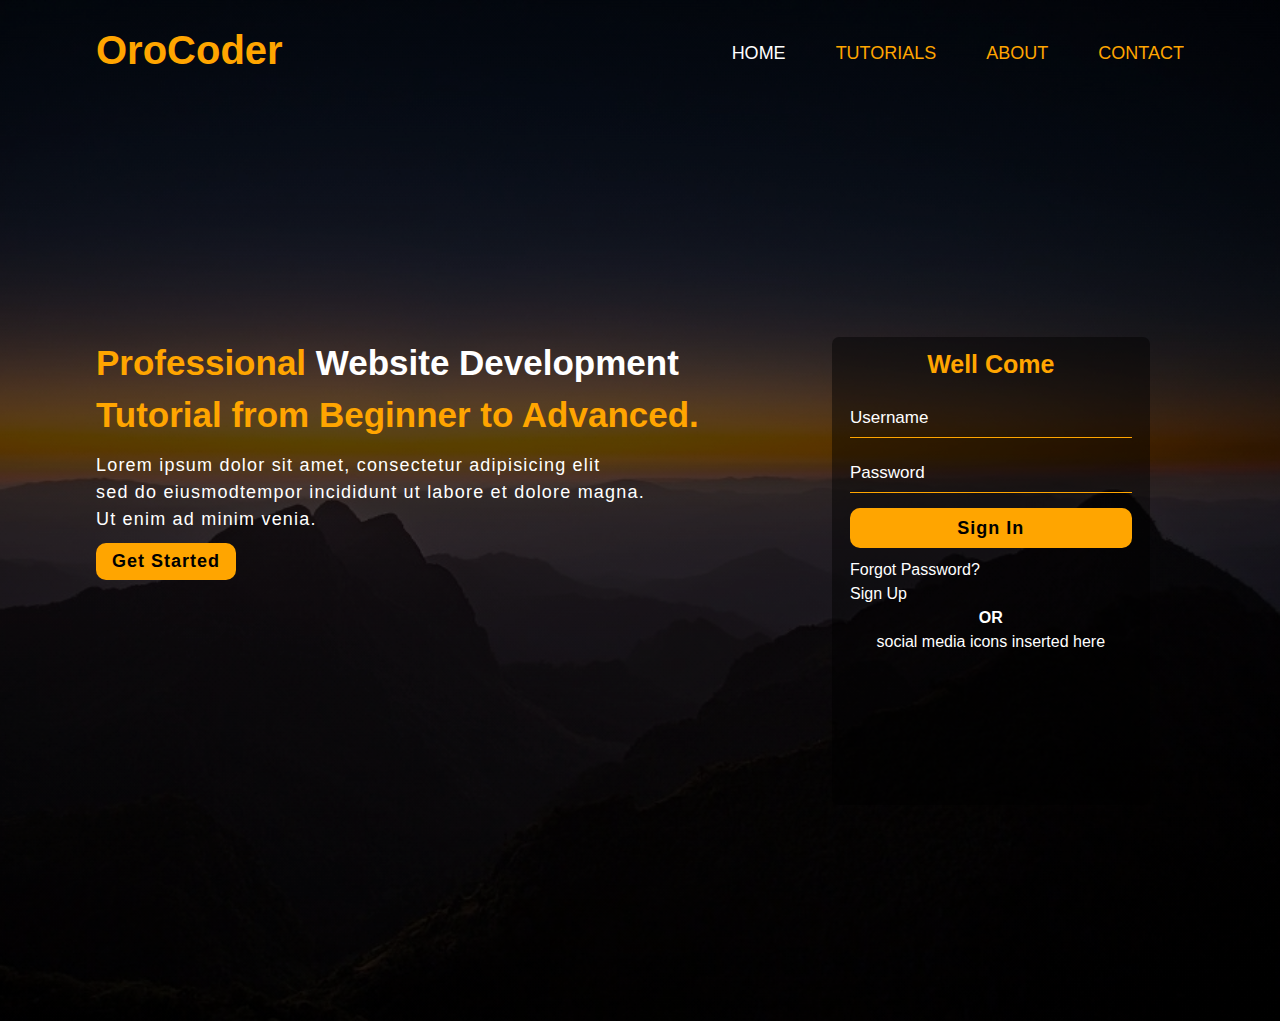
<file: My Website 6/index.html>
<!DOCTYPE html>
<html>
<head>
	<title>Home</title>
	<link rel="stylesheet" type="text/css" href="style/style.css">
	<link rel="stylesheet" type="text/css" href="style/responsive.css">
</head>
<body>
<header>
	<div class="container">
		<div class="home-content">
			<div id="my-logo">
			<h1>OroCoder</h1>
		</div>

		<nav>
			<ul>
				<li><a href="index.html" class="active">Home</a></li>
				<li><a href="tutorials.html">Tutorials</a></li>
				<li><a href="about.html">About</a></li>
				<li><a href="contact.html">Contact</a></li>
			</ul>
		</nav>
		</div>

		<div class="home-text-content">
			<h1>Professional <span>Website Development</span> <br>Tutorial from Beginner to Advanced.</h1>
			<p>
				Lorem ipsum dolor sit amet, consectetur adipisicing elit<br> sed do eiusmodtempor incididunt ut labore et dolore magna.<br>Ut enim ad minim venia.
			</p>
			<a href="#"><button class="h-btn">Get Started</button></a>
		</div>

		<div class="sign-in-page">
			<h1>Well Come</h1>
			<form accept="" method="">
				<input type="text" name="username" placeholder="Username" autocomplete="off">
				<input type="password" name="password" placeholder="Password" required="required">
				<input type="submit" name="submitted" value="Sign In">
				<a href="#">Forgot Password?</a>
				<a href="#">Sign Up</a>
				<p id="head">OR</p>
				<p>social media icons inserted here</p>
			</form>
		</div>
	</div>
</header>
</body>
</html>
</file>
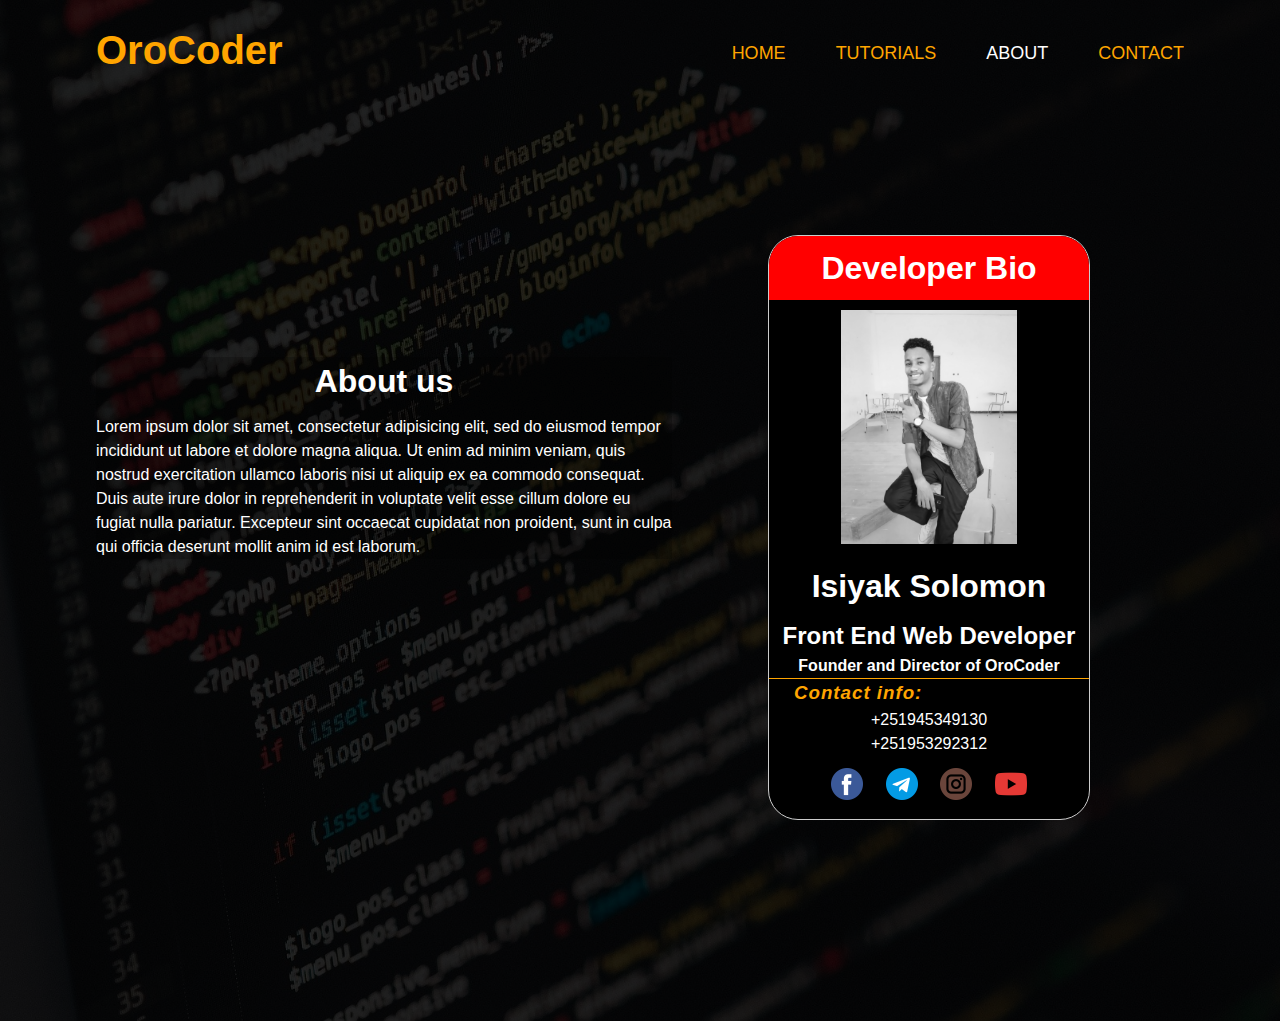
<file: My Website 6/about.html>
<!DOCTYPE html>
<html>
<head>
	<title>Home</title>
	<link rel="stylesheet" type="text/css" href="style/style.css">
	<link rel="stylesheet" type="text/css" href="style/responsive.css">
</head>
<body>
<header id="about-header">
	<div class="container">
		<div class="home-content">
			<div id="my-logo">
			<h1>OroCoder</h1>
		</div>

		<nav>
			<ul>
				<li><a href="index.html">Home</a></li>
				<li><a href="tutorials.html">Tutorials</a></li>
				<li><a href="about.html" class="active">About</a></li>
				<li><a href="contact.html">Contact</a></li>
			</ul>
		</nav>
	</div>

			<div class="about-main-content">
				<h1>About us</h1>
				<p>
					Lorem ipsum dolor sit amet, consectetur adipisicing elit, sed do eiusmod
					tempor incididunt ut labore et dolore magna aliqua. Ut enim ad minim veniam,
					quis nostrud exercitation ullamco laboris nisi ut aliquip ex ea commodo
					consequat. Duis aute irure dolor in reprehenderit in voluptate velit esse
					cillum dolore eu fugiat nulla pariatur. Excepteur sint occaecat cupidatat non
					proident, sunt in culpa qui officia deserunt mollit anim id est laborum.
				</p>
			</div>

			<div class="about-sidebar">
				<div id="dev-detail">
					<h1>Developer Bio</h1>
					<img src="image/isiyak_S.jpg">
					<h1 id="title">Isiyak Solomon</h1>
					<h2>Front End Web Developer</h2>
					<h4>Founder and Director of OroCoder</h4>
					<h3>Contact info:</h3>
					<p>+251945349130</p>
					<p>+251953292312</p>
				</div>
				<div class="dev-social-link">
					<p>
						<a href="#">
							<img src="icons/fb.png">
						</a>
						<a href="#">
							<img src="icons/telegram.png">
						</a>
						<a href="#">
							<img src="icons/instagram.png">
						</a>
						<a href="#">
							<img src="icons/youtube.png">
						</a>
					</p>
				</div>
			</div>
		</div>
	</div>
</header>
</body>
</html>
</file>
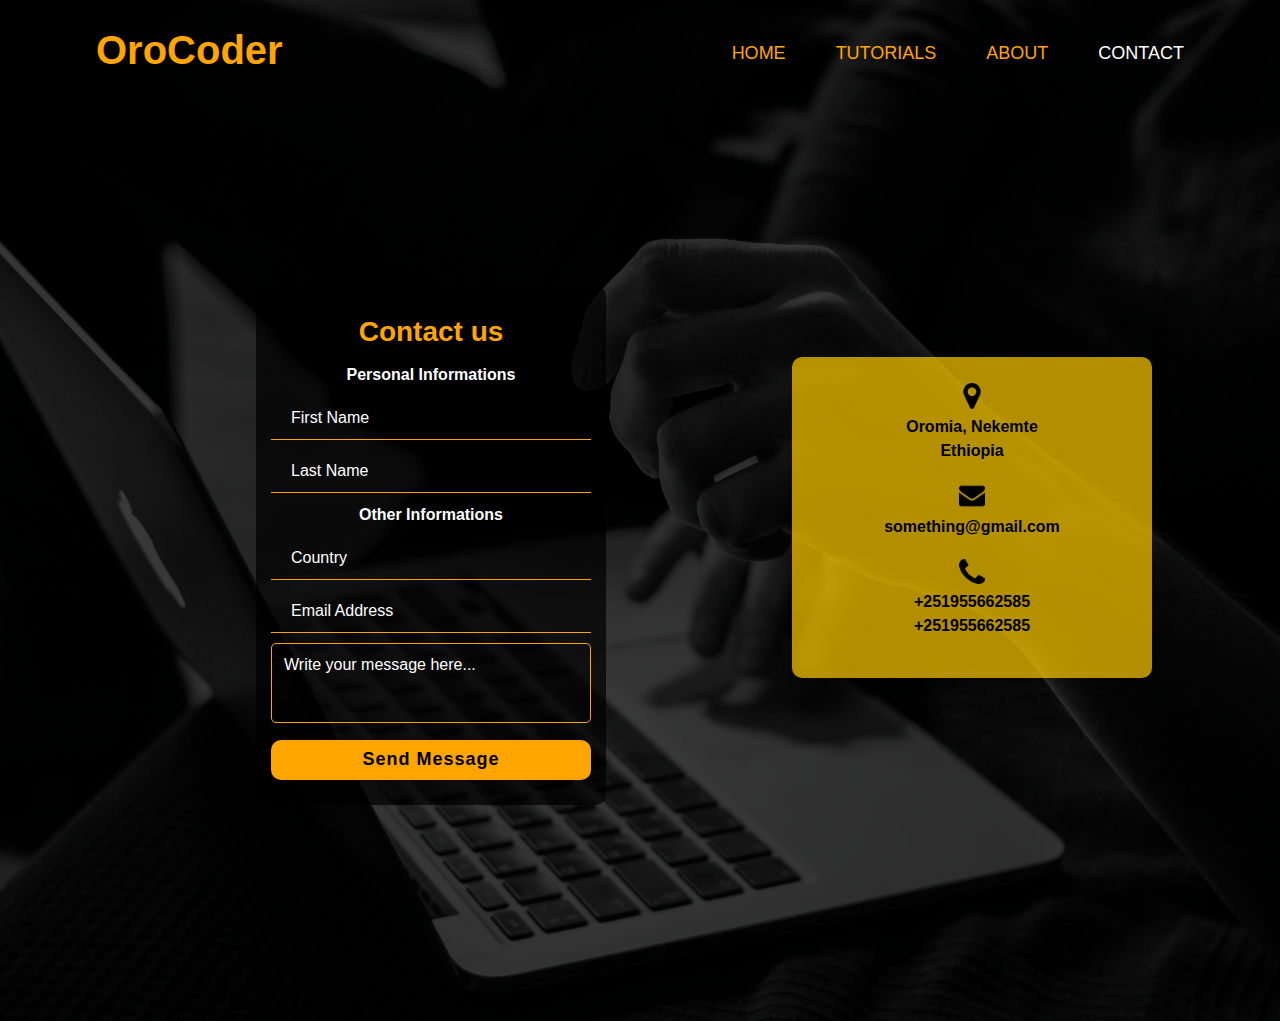
<file: My Website 6/contact.html>
<!DOCTYPE html>
<html>
<head>
	<title>Contact us</title>
	<link rel="stylesheet" type="text/css" href="style/style.css">
	<link rel="stylesheet" type="text/css" href="style/responsive.css">
</head>
<body>
<header id="contact-header">
	<div class="container">
		<div class="home-content">
			<div id="my-logo">
			<h1>OroCoder</h1>
		</div>

		<nav>
			<ul>
				<li><a href="index.html">Home</a></li>
				<li><a href="tutorials.html">Tutorials</a></li>
				<li><a href="about.html">About</a></li>
				<li><a href="contact.html" class="active">Contact</a></li>
			</ul>
		</nav>
		</div>

		<section class="contact-form">
			<h1>Contact us</h1>
			<form action="" method="">
				<h2>Personal Informations</h2>
				<input type="text" name="First-Name" placeholder="First Name" autocomplete="off" required="required">

				<input type="text" name="Last-Name" placeholder="Last Name" autocomplete="off" required="required">

				<h2>Other Informations</h2>
				<input type="text" name="Country" placeholder="Country" autocomplete="off" required="required">

				<input type="email" name="email" placeholder="Email Address" required="required">

				<textarea placeholder="Write your message here..."></textarea>

				<input type="submit" name="submitted" value="Send Message">
			</form>
		</section>

		<section class="contact-address">
			<img src="icons/location.png">
			<h2>Oromia, Nekemte <br>Ethiopia</h2>

			<img src="icons/post.png">
			<h2>something@gmail.com</h2>

			<img src="icons/call.png">
			<h2>+251955662585 <br>+251955662585</h2>
		</section>
		
</header>
</body>
</html>
</file>
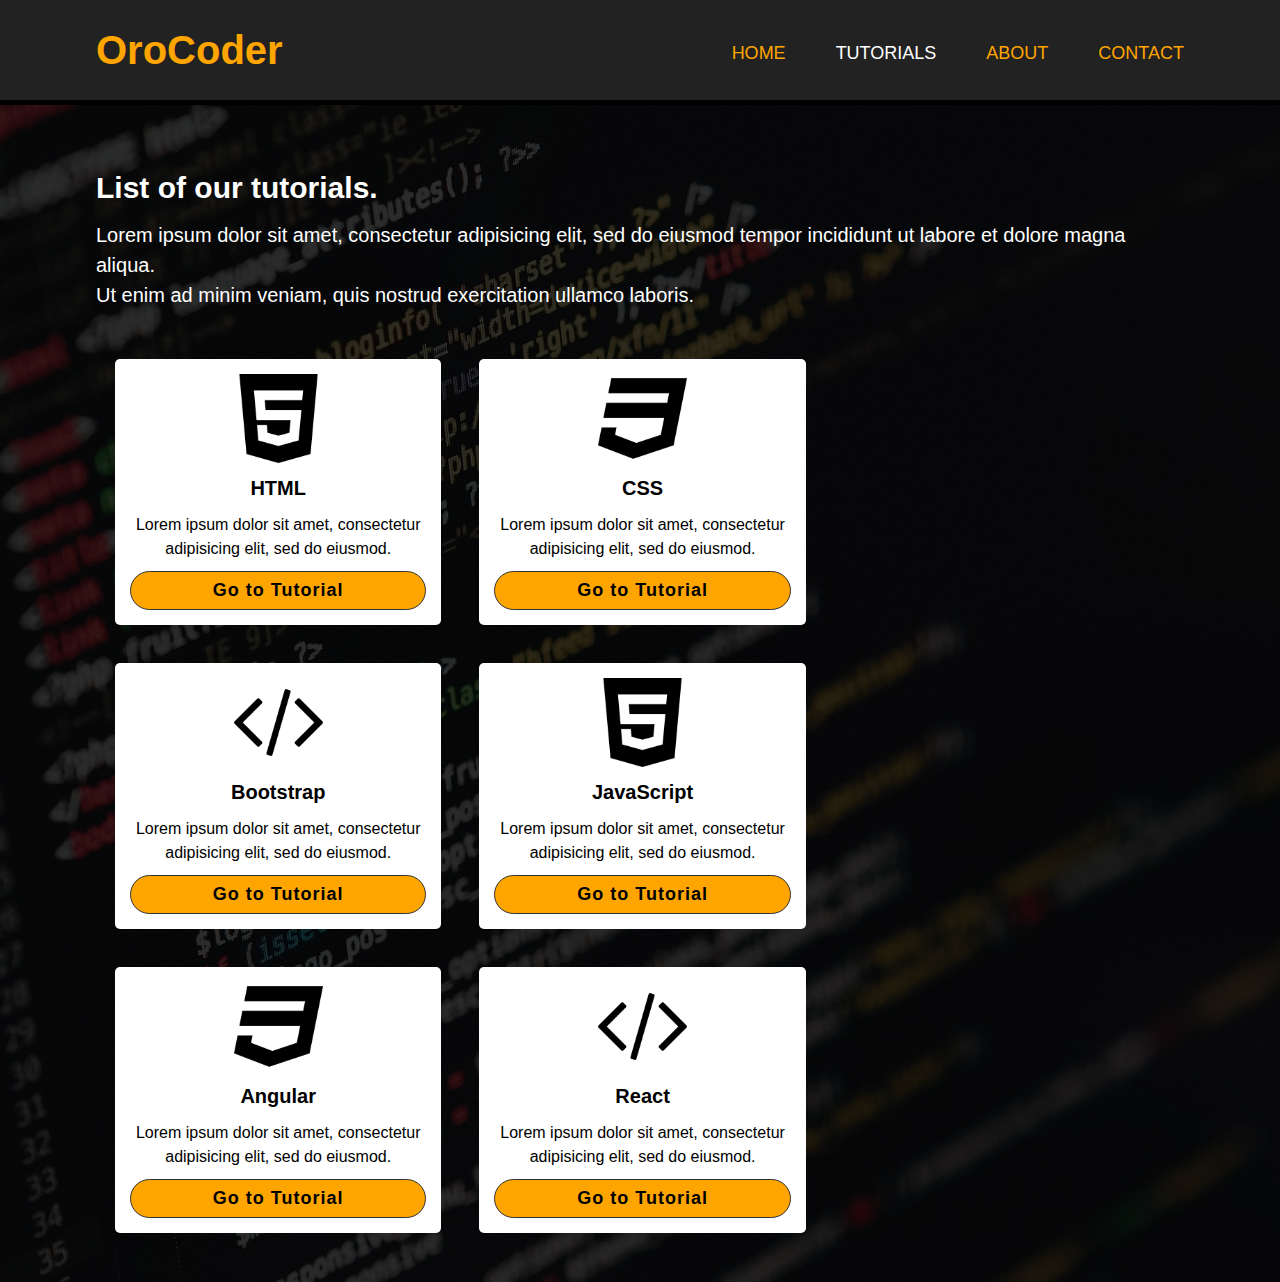
<file: My Website 6/tutorials.html>
<!DOCTYPE html>
<html>
<head>
	<title>Tutorials</title>
	<link rel="stylesheet" type="text/css" href="style/style.css">
	<link rel="stylesheet" type="text/css" href="style/responsive.css">
</head>
<body>
<header id="tutorials-head">
	<div class="container">
		<div class="home-content">
			<div id="my-logo">
			<h1>OroCoder</h1>
		</div>

		<nav>
			<ul>
				<li><a href="index.html">Home</a></li>
				<li><a href="tutorials.html" class="active">Tutorials</a></li>
				<li><a href="about.html">About</a></li>
				<li><a href="contact.html">Contact</a></li>
			</ul>
		</nav>
		</div>	
	</div>
</header>
<section id="tutorials-content">
	<div class="container">
		<h1>
			List of our tutorials.
		</h1>
		<p>
			Lorem ipsum dolor sit amet, consectetur adipisicing elit, sed do eiusmod
			tempor incididunt ut labore et dolore magna aliqua.<br>Ut enim ad minim veniam,
			quis nostrud exercitation ullamco laboris.
		</p>
		<section class="tutorials-row">
			<article id="tutorials-col">
				<img src="image/html-5-logo.png">
				<h1>HTML</h1>
				<p>
					Lorem ipsum dolor sit amet, consectetur adipisicing elit, sed do eiusmod.
				</p>
				<div class="tutorial-link">
					<a href="#">
						<button class="t-btn">
							Go to Tutorial
						</button>
					</a>
				</div>
			</article>

			<article id="tutorials-col">
				<img src="image/css-3-logo.png">
				<h1>CSS</h1>
				<p>
					Lorem ipsum dolor sit amet, consectetur adipisicing elit, sed do eiusmod.
				</p>
				<div class="tutorial-link">
					<a href="#">
						<button class="t-btn">
							Go to Tutorial
						</button>
					</a>
				</div>
			</article>

			<article id="tutorials-col">
				<img src="image/code.png">
				<h1>Bootstrap</h1>
				<p>
					Lorem ipsum dolor sit amet, consectetur adipisicing elit, sed do eiusmod.
				</p>
				<div class="tutorial-link">
					<a href="#">
						<button class="t-btn">
							Go to Tutorial
						</button>
					</a>
				</div>
			</article>

			<article id="tutorials-col">
				<img src="image/html-5-logo.png">
				<h1>JavaScript</h1>
				<p>
					Lorem ipsum dolor sit amet, consectetur adipisicing elit, sed do eiusmod.
				</p>
				<div class="tutorial-link">
					<a href="#">
						<button class="t-btn">
							Go to Tutorial
						</button>
					</a>
				</div>
			</article>

			<article id="tutorials-col">
				<img src="image/css-3-logo.png">
				<h1>Angular</h1>
				<p>
					Lorem ipsum dolor sit amet, consectetur adipisicing elit, sed do eiusmod.
				</p>
				<div class="tutorial-link">
					<a href="#">
						<button class="t-btn">
							Go to Tutorial
						</button>
					</a>
				</div>
			</article>

			<article id="tutorials-col">
				<img src="image/code.png">
				<h1>React</h1>
				<p>
					Lorem ipsum dolor sit amet, consectetur adipisicing elit, sed do eiusmod.
				</p>
				<div class="tutorial-link">
					<a href="#">
						<button class="t-btn">
							Go to Tutorial
						</button>
					</a>
				</div>
			</article>



			
		</section>
	</div>
</section>
</body>
</html>
</file>
<file: My Website 6/style/style.css>
* {
	margin: 0;
	padding: 0;
}

body {
	background-color: #f4f4f4;
	font: 16px/1.5 Arial;
}

::-webkit-scrollbar {
	width: 10px;
}

::-webkit-scrollbar-track {
	background-color: #333;
}

::-webkit-scrollbar-thumb {
	background-color: orange;
	border-radius: 10px;
}


.container {
	width: 85%;
	margin: auto;
	overflow: hidden;
}

header:not(#tutorials-head) {
	width: 100%;
	height: 109vh;
	padding: 20px 0;
	background-image: url('../image/home.jpg');
	background-repeat: no-repeat;
	background-position: center;
	background-size: cover;
	position: relative;
}

header:not(#tutorials-head)::after {
	content: '';
	position: absolute;
	top: 0;
	left: 0;
	z-index: 1;
	width: 100%;
	height: 100%;
	background-color: rgba(0,0,0,0.65);
}

.home-content {
	position: relative;
	z-index: 2;
}

#my-logo {
	float: left;
}

#my-logo h1 {
	color: orange;
	margin: 0;
	font-size: 40px;
}

header nav {
	float: right;
	margin-top: 20px;
}

/*input [type=search], .s-btn {
	float: right;
}*/

header nav ul {
	list-style-type: none;
	margin: 0;
	padding: 0;
}

header nav ul li {
	float: left;
	margin-left: 50px;
	display: inline-block;
}

header nav ul li::after {
	content: '';
	width: 0;
	margin: auto;
	display: block;
	height: 2px;
	background: #fff;
	transition: 0.5s;
}

header nav ul li:hover::after {
    width: 100%;
}

header nav ul li a {
	text-decoration: none;
	font-size: 18px;
	text-transform: uppercase;
	color: orange;
	display: block;
	transition: 0.5s ease;
}

header nav ul li a.active {
	color: rgb(255,255,255);
}

header nav ul li a:hover:not(.active) {
	color: rgb(255,255,255);
}

.home-text-content {
	width: 55%;
	z-index: 2;
	position: absolute;
	top: 33%;
	word-wrap: break-word;

}

.home-text-content h1 {
	font-size: 35px;
	color: orange;
	margin-top: 0;
	margin-bottom: 10px;
}

.home-text-content span {
	color: #fff;
}

.home-text-content p {
	font-size: 18px;
	color: #fff;
	letter-spacing: 1.2px;
}

.home-text-content .h-btn {
	border: none;
	outline: none;
	font-family: Arial;
	padding: 8px 16px;
	margin-top: 10px;
	font-size: 18px;
	/*text-transform: uppercase;*/
	cursor: pointer;
	background-color: orange;
	border-radius: 10px;
	font-weight: bold;
	letter-spacing: 1px;
	transition: 0.5s ease;
}

.home-text-content .h-btn:hover {
	background-color: rgb(255,0,0);
	color: #fff;
	outline: 1px solid #fff;
	outline-offset: 3px;
}

.sign-in-page {
	width: 22%;
	height: 50vh;
	position: absolute;
	top: 33%;
	left: 65%;
	z-index: 2;
	padding: 9px 18px;
	background-color: rgba(0,0,0,0.45);
	border-radius: 7px;
}

.sign-in-page h1 {
	text-align: center;
	color: orange;
	font-size: 25px;
}

.sign-in-page input[type=text], input[type=password] {
	width: 100%;
	height: 40px;
	box-sizing: border-box;
	padding: 12px 0;
	margin: 15px 0;
	color: #fff;
	display: block;
	font-size: 17px;
	background-color: transparent;
	border-bottom: 1px solid orange;
	border-right: none;
	border-left: none;
	border-top: none;
	transition: 0.5s ease;
}

input[type=submit] {
	width: 100%;
	height: 40px;
	font-family: Arial;
	vertical-align: middle;
	box-sizing: border-box;
	margin: 10px 0;
	display: block;
	font-size: 18px;
	border-radius: 10px;
	background-color: orange;
	font-weight: bold;
	border: none;
	outline: none;
	letter-spacing: 1px;
	transition: 0.5s ease;
}

.sign-in-page input[type=text]:focus, input[type=password]:focus {
	border-bottom: 1px solid rgb(255,0,0);
	border-right: none;
	border-left: none;
	border-top: none;
	outline: none;
}

input[type=submit]:hover {
	background-color: rgb(255,0,0);
	color: #fff;
	outline: 1px solid #fff;
	outline-offset: 3px;
}

::placeholder {
	color: #fff;
}

.sign-in-page a {
	display: block;
	text-decoration: none;
	color: #fff;
	transition: 0.5s ease;
}

.sign-in-page p {
	color: #fff;
	text-align: center;
}

.sign-in-page p#head {
	font-weight: bold;
}

.sign-in-page a:hover {
	color: orange;
}



/*........................Tutorial page styling.......................*/

header#tutorials-head {
	background-color: #222;
	padding: 20px 0;
	border-bottom: 5px solid #000;
}

section#tutorials-content {
	width: 100%;
    height: auto;
	background-image: url('../image/4.jpg');
	background-repeat: no-repeat;
	background-position: center;
	background-size: cover;	
	position: relative;
	padding-bottom: 30px;
}

section#tutorials-content::after {
	content: '';
	position: absolute;
	top: 0;
	left: 0;
	z-index: 1;
	width: 100%;
	height: 100%;
	background-color: rgba(0,0,0,0.8);
}

section#tutorials-content h1 {
	position: relative;
	margin-top: 60px;
	font-size: 30px;
	margin-bottom: 10px;
	color: #fff;
	z-index: 2;
}

section#tutorials-content p {
	position: relative;
	font-size: 20px;
	z-index: 2;
	color: #fff;
}

section.tutorials-row {
	position: relative;
	margin-top: 30px;
	z-index: 2;
}

article#tutorials-col {
	width: 30%;
	float: left;
	box-sizing: border-box;
	margin: 19px;
	padding: 15px;
	background-color: #fff;
	border-radius: 5px;
}

article#tutorials-col img {
	width: 30%;
	margin: auto;
	display: block;
}

article#tutorials-col h1 {
	text-align: center;
	margin: 10px 0;
	font-weight: bold;
	font-size: 20px;
	color: #000;
}

article#tutorials-col p {
	text-align: center;
	font-size: 16px;
	color: #000;
}

.tutorial-link {
	text-align: center;
}

.tutorial-link .t-btn {
	width: 100%;
	border: 1px solid #333;
	outline: none;
	font-family: Arial;
	padding: 8px 16px;
	margin-top: 10px;
	font-size: 18px;
	/*text-transform: uppercase;*/
	cursor: pointer;
	background-color: orange;
	border-radius: 20px;
	font-weight: bold;
	letter-spacing: 1px;
	transition: 0.5s ease;
}

.tutorial-link .t-btn:hover {
	background-color: rgb(255,0,0);
	color: #fff;
}




/*...................about-page-styling..................*/
header#about-header {
	width: 100%;
	height: 109vh;
	padding: 20px 0;
	background-image: url('../image/4.jpg');
	background-repeat: no-repeat;
	background-position: center;
	background-size: cover;
	position: relative;
}

header#about-header::after {
	content: '';
	position: absolute;
	top: 0;
	left: 0;
	z-index: 1;
	width: 100%;
	height: 100%;
	background-color: rgba(0,0,0,0.85);
}

.about-main-content {
	color: #fff;
	width: 45%;
	background-color: rgba(0,0,0,0.2);
	position: absolute;
	top: 35%;
	z-index: 2;
	word-wrap: break-word;
}

.about-main-content h1 {
	text-align: center;
	margin-bottom: 10px;
}

.about-sidebar {
	width: 25%;
	position: absolute;
	top: 23%;
	left: 60%;
	z-index: 2;
	color: #fff;
	border: 1px solid #cccccc;
	background-color: #000;
	border-radius: 30px;
	overflow: hidden;
}

.about-sidebar #dev-detail h1 {
	text-align: center;
	padding: 8px 0;
	background-color: rgb(255,0,0);
}

.about-sidebar #dev-detail img {
	width: 55%;
	margin: 10px auto;
	display: block;
}

.about-sidebar #dev-detail h1#title {
	text-align: center;
	background-color: unset;
}

.about-sidebar #dev-detail h2 {
	text-align: center;
}

.about-sidebar #dev-detail h3 {
	color: orange;
	text-indent: 25px;
	font-style: italic;
	letter-spacing: 1px;
}

.about-sidebar #dev-detail h4 {
	text-align: center;
	border-bottom: 1px solid orange;
}

.about-sidebar #dev-detail p {
	text-align: center;
}

.dev-social-link {
	text-align: center;
	margin: 10px auto;
}

.dev-social-link a {
	text-decoration: none;
	padding: 0 7px;
}

.dev-social-link img {
	width: 10%;
	border: 2px solid #000;
}

.dev-social-link img:hover {
	border-radius: 100%;
	border: 2px solid #fff;
	transition: 0.5s ease;
}



/*............contact-page...............*/
header#contact-header {
	width: 100%;
	height: 109vh;
	padding: 20px 0;
	background-image: url('../image/7.jpg');
	background-repeat: no-repeat;
	background-position: center;
	background-size: cover;
	position: relative;
}

header#contact-header::after {
	content: '';
	position: absolute;
	top: 0;
	left: 0;
	z-index: 1;
	width: 100%;
	height: 100%;
	background-color: rgba(0,0,0,0.75);
}

section.contact-form {
	width: 25%;
	height: auto;
	color: #fff;
	position: absolute;
	top: 28%;
	left: 20%;
	z-index: 2;
	background-color: rgba(0,0,0,0.7);
	padding: 15px;
	border-radius: 10px;
}

section.contact-form h1 {
	text-align: center;
	margin: 10px 0;
	font-size: 28px;
	color: orange;
}

section.contact-form h2 {
	text-align: center;
	font-size: 16px;
}

section.contact-form input[type=text], input[type=email] {
	background: transparent;
	display: block;
	margin: 10px 0;
	padding: 12px 20px;
	width: 100%;
	color: #fff;
	font-size: 16px;
	box-sizing: border-box;
	border-bottom: 1px solid orange;
	border-top: none;
	border-right: none;
	border-left: none;
	transition: 0.5s ease;
}

section.contact-form textarea {
	width: 100%;
	box-sizing: border-box;
	height: 80px;
	resize: none;
	background-color: transparent;
	border: 1px solid orange;
	font-size: 16px;
	font-family: Arial;
	padding: 12px;
	border-radius: 5px;
	transition: 0.5s ease;
	color: #fff;
}

section.contact-form input[type=text]:focus, input[type=email]:focus {
	outline: none;
	border-bottom: 1px solid rgb(255,0,0);
}

section.contact-form textarea:focus {
	outline: none;
	border: 1px solid rgb(255,0,0);
}

section.contact-address {
	width: 25%;
	position: absolute;
	top: 35%;
	right: 10%;
	z-index: 2;
	background-color: rgba(255,204,0,0.7);
	border-radius: 10px;
	padding: 20px;
}

section.contact-address img {
	width: 8%;
	display: block;
	margin: 6px auto;
}

section.contact-address h2 {
	text-align: center;
	font-size: 16px;
	margin-bottom: 20px;
}
</file>
<file: My Website 6/style/responsive.css>
@media  screen and (max-width: 420px) {
	header #my-logo, header nav, header nav ul li {
		float: none;
		width: 100%;
		margin: 0;
		text-align: center;
	}

	header nav ul li a {
		float: none;
		display: block;
		text-align: center;
		margin: 8px auto;
	}

	header nav ul li a:hover:not(.active) {
		border-bottom: none;
	}

	.home-text-content h1 {
		font-size: 29px;
	}

	.sign-in-page {
		left: 0;
		top: 80%;
		width: 100%;
		box-sizing: border-box;
		margin: 0;
		background-color: #000;
	}
}
</file>
